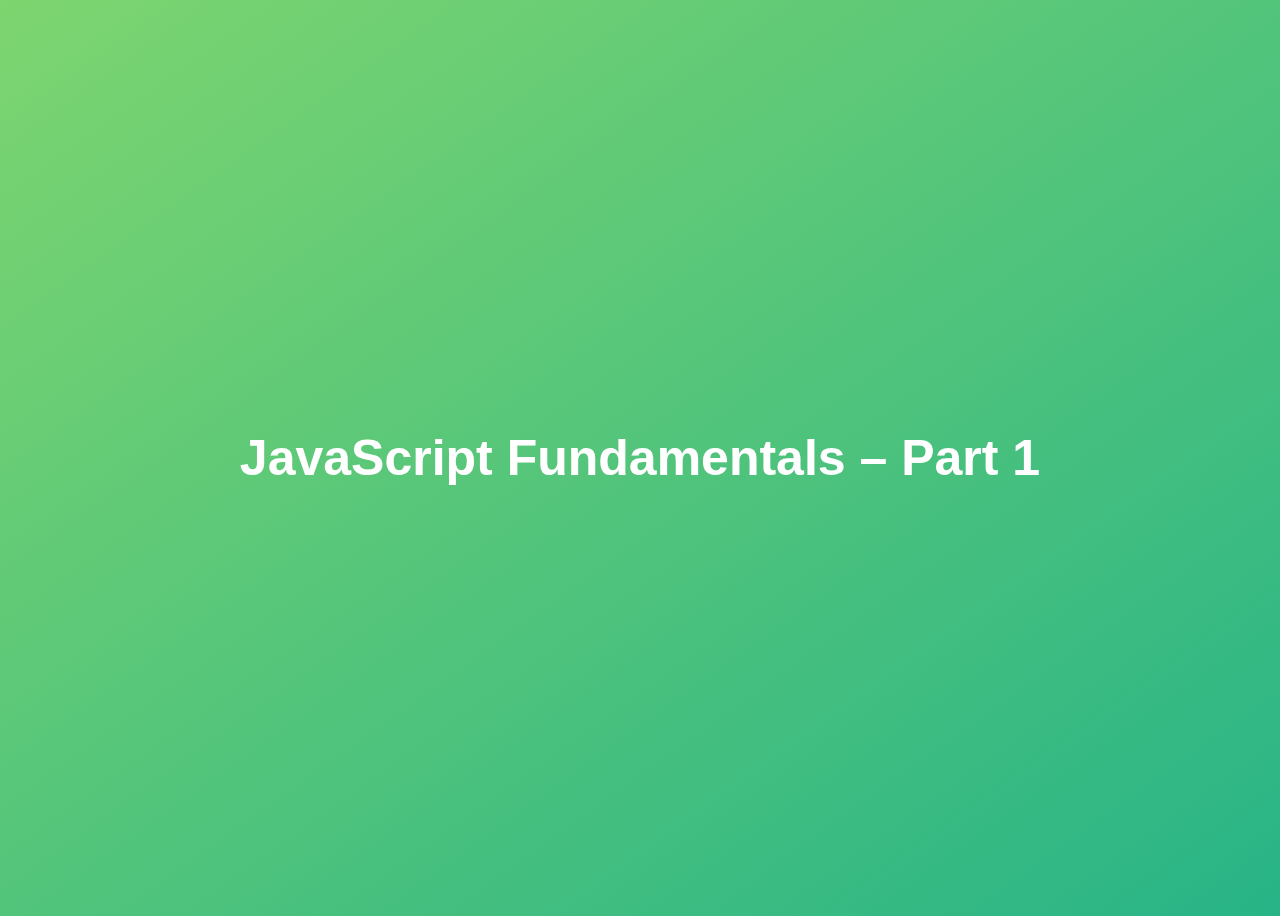
<file: projects/01-Fundamentals-Part-1/final/index.html>
<!DOCTYPE html>
<html lang="en">
  <head>
    <meta charset="UTF-8" />
    <meta name="viewport" content="width=device-width, initial-scale=1.0" />
    <meta http-equiv="X-UA-Compatible" content="ie=edge" />
    <title>JavaScript Fundamentals – Part 1</title>
    <style>
      body {
        height: 100vh;
        display: flex;
        align-items: center;
        background: linear-gradient(to top left, #28b487, #7dd56f);
      }
      h1 {
        font-family: sans-serif;
        font-size: 50px;
        line-height: 1.3;
        width: 100%;
        padding: 30px;
        text-align: center;
        color: white;
      }
    </style>
  </head>
  <body>
    <h1>JavaScript Fundamentals – Part 1</h1>

    <script src="script.js"></script>
  </body>
</html>
</file>
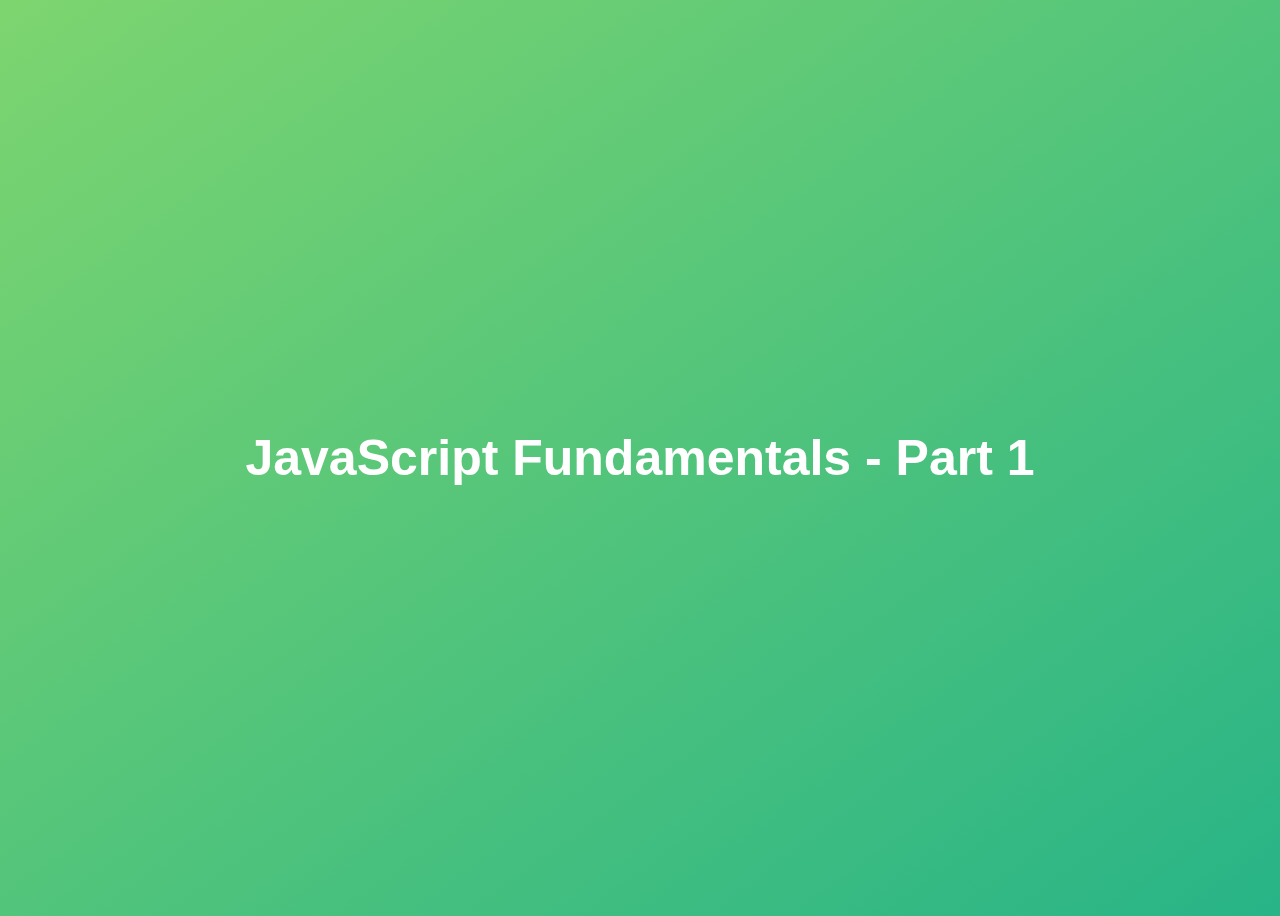
<file: projects/01-Fundamentals-Part-1/starter/index.html>
<!DOCTYPE html>
<html lang="en">

<head>
  <meta charset="UTF-8" />
  <meta name="viewport" content="width=device-width, initial-scale=1.0" />
  <meta http-equiv="X-UA-Compatible" content="ie=edge" />
  <title>JavaScript Fundamentals - Part 1</title>
  <style>
    body {
      height: 100vh;
      display: flex;
      align-items: center;
      background: linear-gradient(to top left, #28b487, #7dd56f);
    }

    h1 {
      font-family: sans-serif;
      font-size: 50px;
      line-height: 1.3;
      width: 100%;
      padding: 30px;
      text-align: center;
      color: white;
    }
  </style>
</head>

<body>
  <h1>JavaScript Fundamentals - Part 1</h1>

  <!-- <script src="script.js"></script> -->
  <script src="assignments.js"></script>
</body>

</html>
</file>
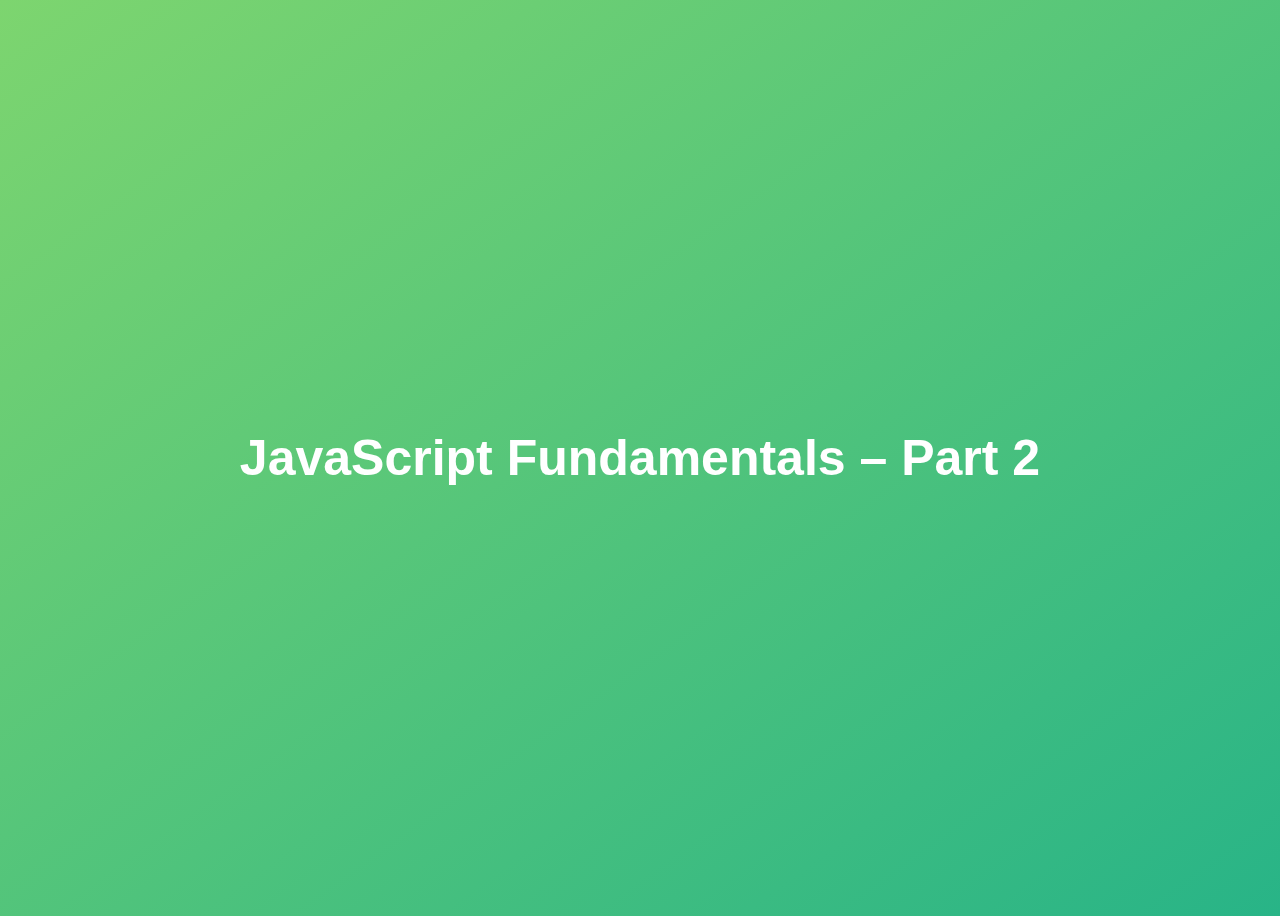
<file: projects/02-Fundamentals-Part-2/final/index.html>
<!DOCTYPE html>
<html lang="en">
  <head>
    <meta charset="UTF-8" />
    <meta name="viewport" content="width=device-width, initial-scale=1.0" />
    <meta http-equiv="X-UA-Compatible" content="ie=edge" />
    <title>JavaScript Fundamentals – Part 2</title>
    <style>
      body {
        height: 100vh;
        display: flex;
        align-items: center;
        background: linear-gradient(to top left, #28b487, #7dd56f);
      }
      h1 {
        font-family: sans-serif;
        font-size: 50px;
        line-height: 1.3;
        width: 100%;
        padding: 30px;
        text-align: center;
        color: white;
      }
    </style>
  </head>
  <body>
    <h1>JavaScript Fundamentals – Part 2</h1>
    <script src="script.js"></script>
  </body>
</html>
</file>
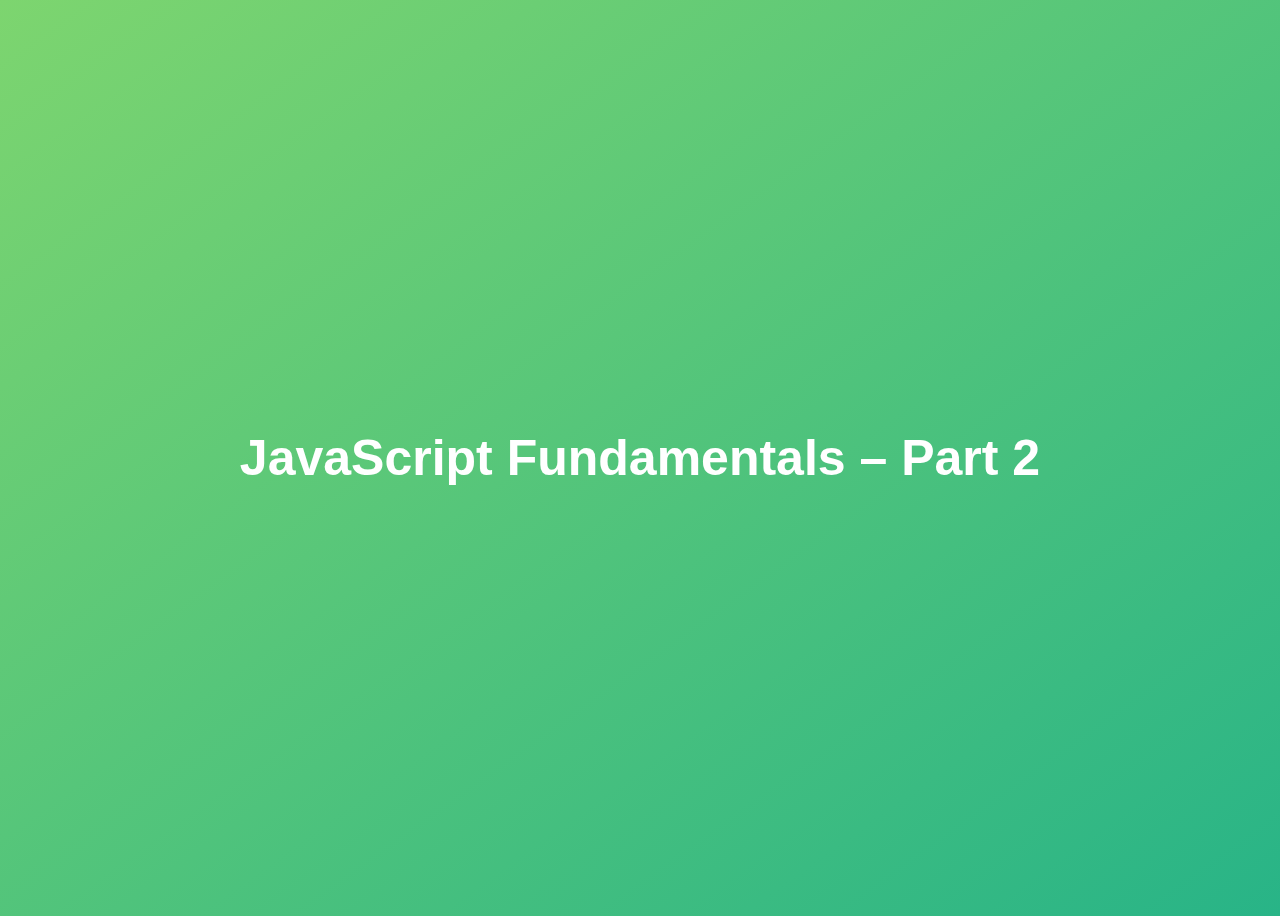
<file: projects/02-Fundamentals-Part-2/starter/index.html>
<!DOCTYPE html>
<html lang="en">
  <head>
    <meta charset="UTF-8" />
    <meta name="viewport" content="width=device-width, initial-scale=1.0" />
    <meta http-equiv="X-UA-Compatible" content="ie=edge" />
    <title>JavaScript Fundamentals – Part 2</title>
    <style>
      body {
        height: 100vh;
        display: flex;
        align-items: center;
        background: linear-gradient(to top left, #28b487, #7dd56f);
      }
      h1 {
        font-family: sans-serif;
        font-size: 50px;
        line-height: 1.3;
        width: 100%;
        padding: 30px;
        text-align: center;
        color: white;
      }
    </style>
  </head>
  <body>
    <h1>JavaScript Fundamentals – Part 2</h1>
    <script src="script.js"></script>
    
  </body>
</html>
</file>
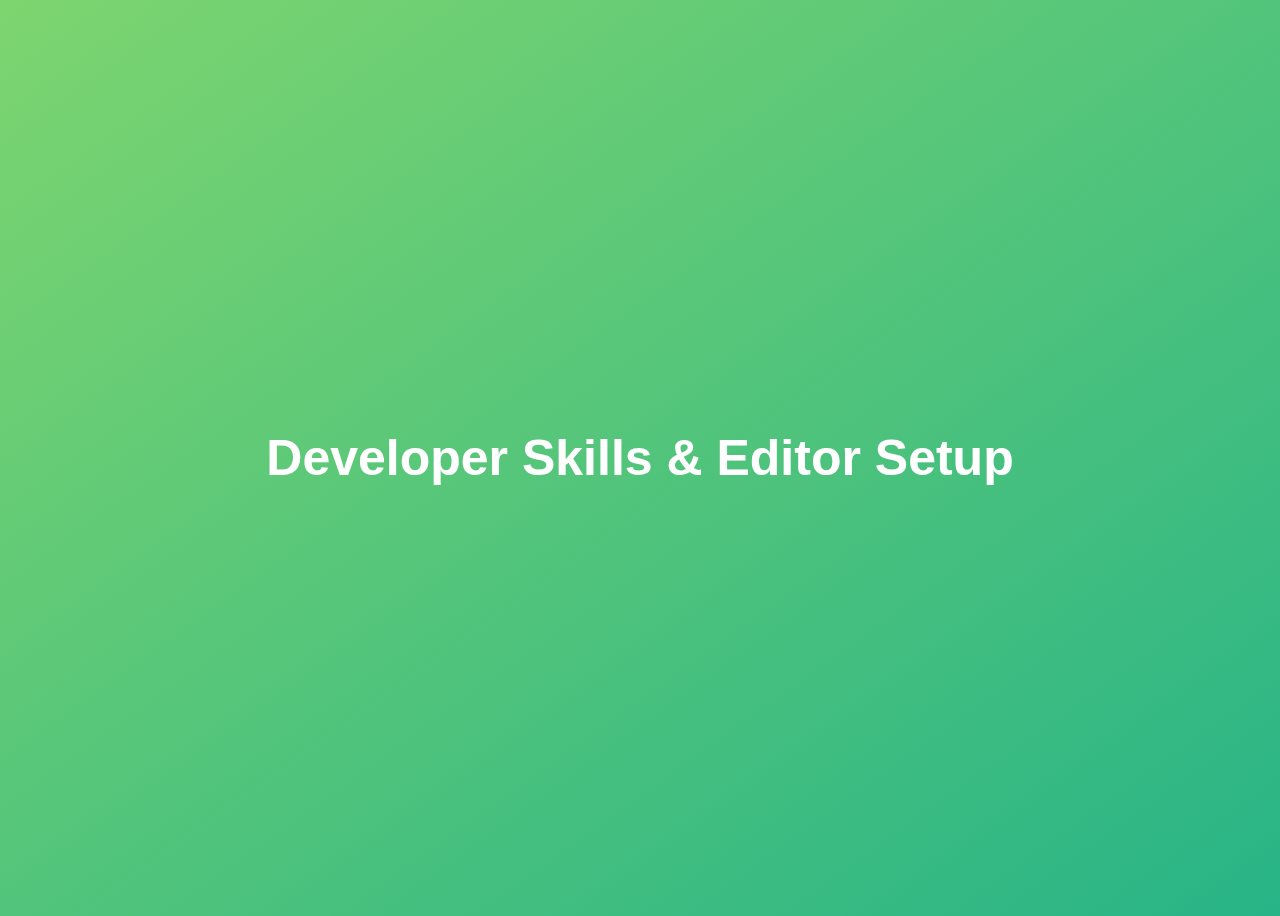
<file: projects/03-Developer-Skills/final/index.html>
<!DOCTYPE html>
<html lang="en">
  <head>
    <meta charset="UTF-8" />
    <meta name="viewport" content="width=device-width, initial-scale=1.0" />
    <meta http-equiv="X-UA-Compatible" content="ie=edge" />
    <title>Developer Skills & Editor Setup</title>
    <style>
      body {
        height: 100vh;
        display: flex;
        align-items: center;
        background: linear-gradient(to top left, #28b487, #7dd56f);
      }
      h1 {
        font-family: sans-serif;
        font-size: 50px;
        line-height: 1.3;
        width: 100%;
        padding: 30px;
        text-align: center;
        color: white;
      }
    </style>
  </head>
  <body>
    <h1>Developer Skills & Editor Setup</h1>
    <script src="script.js"></script>
  </body>
</html>
</file>
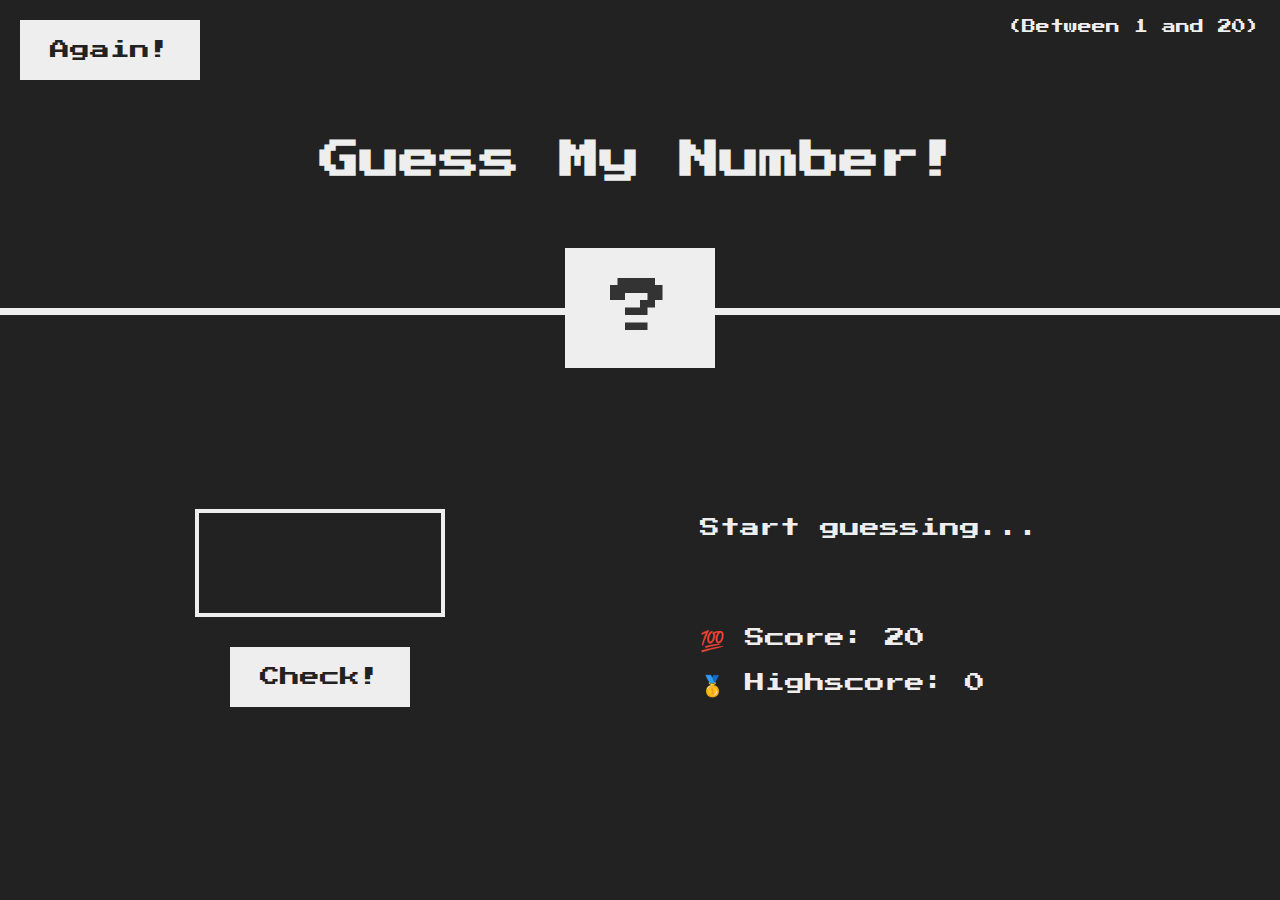
<file: projects/05-Guess-My-Number/final/index.html>
<!DOCTYPE html>
<html lang="en">
  <head>
    <meta charset="UTF-8" />
    <meta name="viewport" content="width=device-width, initial-scale=1.0" />
    <meta http-equiv="X-UA-Compatible" content="ie=edge" />
    <link rel="stylesheet" href="style.css" />
    <title>Guess My Number!</title>
  </head>
  <body>
    <header>
      <h1>Guess My Number!</h1>
      <p class="between">(Between 1 and 20)</p>
      <button class="btn again">Again!</button>
      <div class="number">?</div>
    </header>
    <main>
      <section class="left">
        <input type="number" class="guess" />
        <button class="btn check">Check!</button>
      </section>
      <section class="right">
        <p class="message">Start guessing...</p>
        <p class="label-score">💯 Score: <span class="score">20</span></p>
        <p class="label-highscore">
          🥇 Highscore: <span class="highscore">0</span>
        </p>
      </section>
    </main>
    <script src="script.js"></script>
  </body>
</html>
</file>
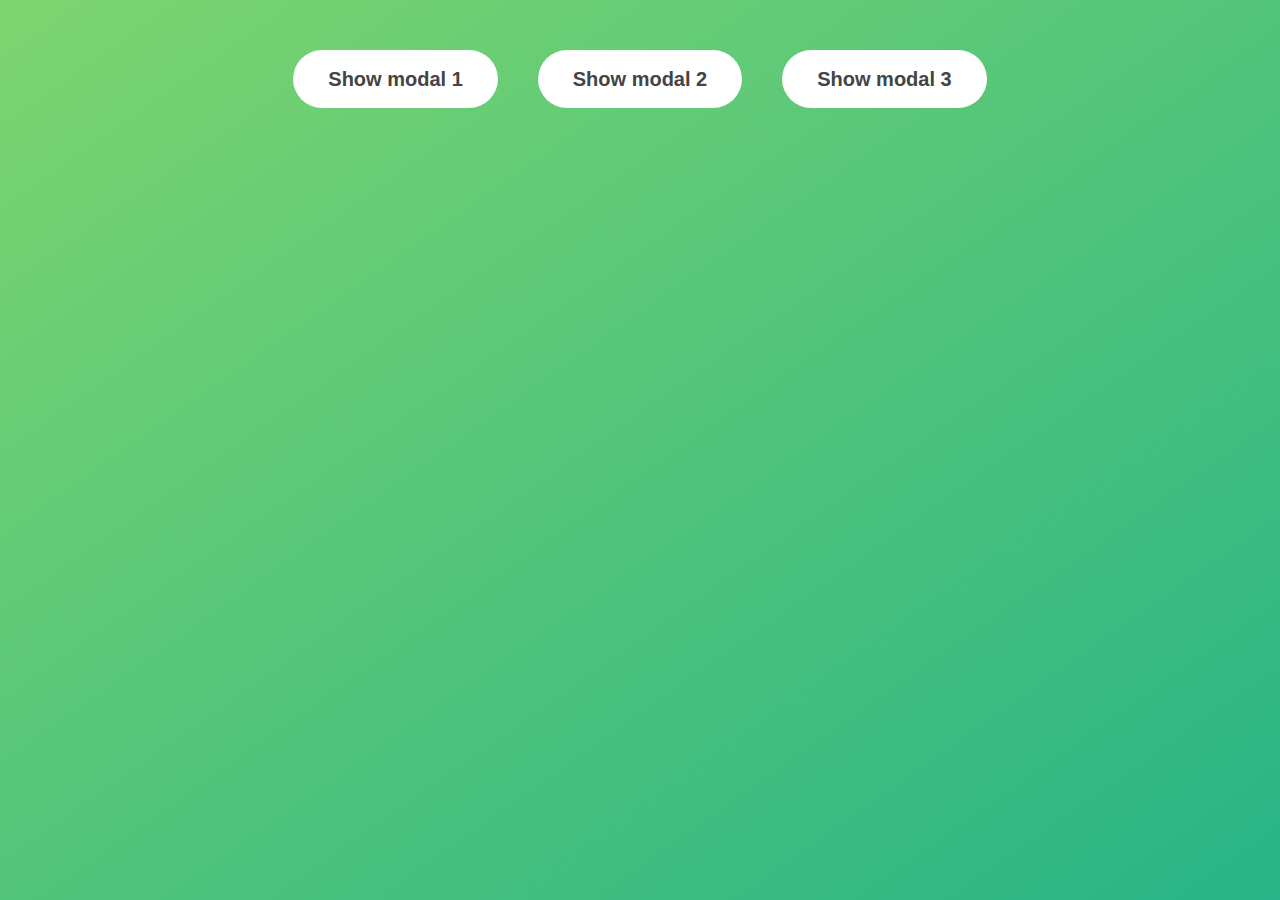
<file: projects/06-Modal/final/index.html>
<!DOCTYPE html>
<html lang="en">
  <head>
    <meta charset="UTF-8" />
    <meta name="viewport" content="width=device-width, initial-scale=1.0" />
    <meta http-equiv="X-UA-Compatible" content="ie=edge" />
    <link rel="stylesheet" href="style.css" />
    <title>Modal window</title>
  </head>
  <body>
    <button class="show-modal">Show modal 1</button>
    <button class="show-modal">Show modal 2</button>
    <button class="show-modal">Show modal 3</button>

    <div class="modal hidden">
      <button class="close-modal">&times;</button>
      <h1>I'm a modal window 😍</h1>
      <p>
        Lorem ipsum dolor sit amet, consectetur adipisicing elit, sed do eiusmod
        tempor incididunt ut labore et dolore magna aliqua. Ut enim ad minim
        veniam, quis nostrud exercitation ullamco laboris nisi ut aliquip ex ea
        commodo consequat. Duis aute irure dolor in reprehenderit in voluptate
        velit esse cillum dolore eu fugiat nulla pariatur. Excepteur sint
        occaecat cupidatat non proident, sunt in culpa qui officia deserunt
        mollit anim id est laborum.
      </p>
    </div>
    <div class="overlay hidden"></div>

    <script src="script.js"></script>
  </body>
</html>
</file>
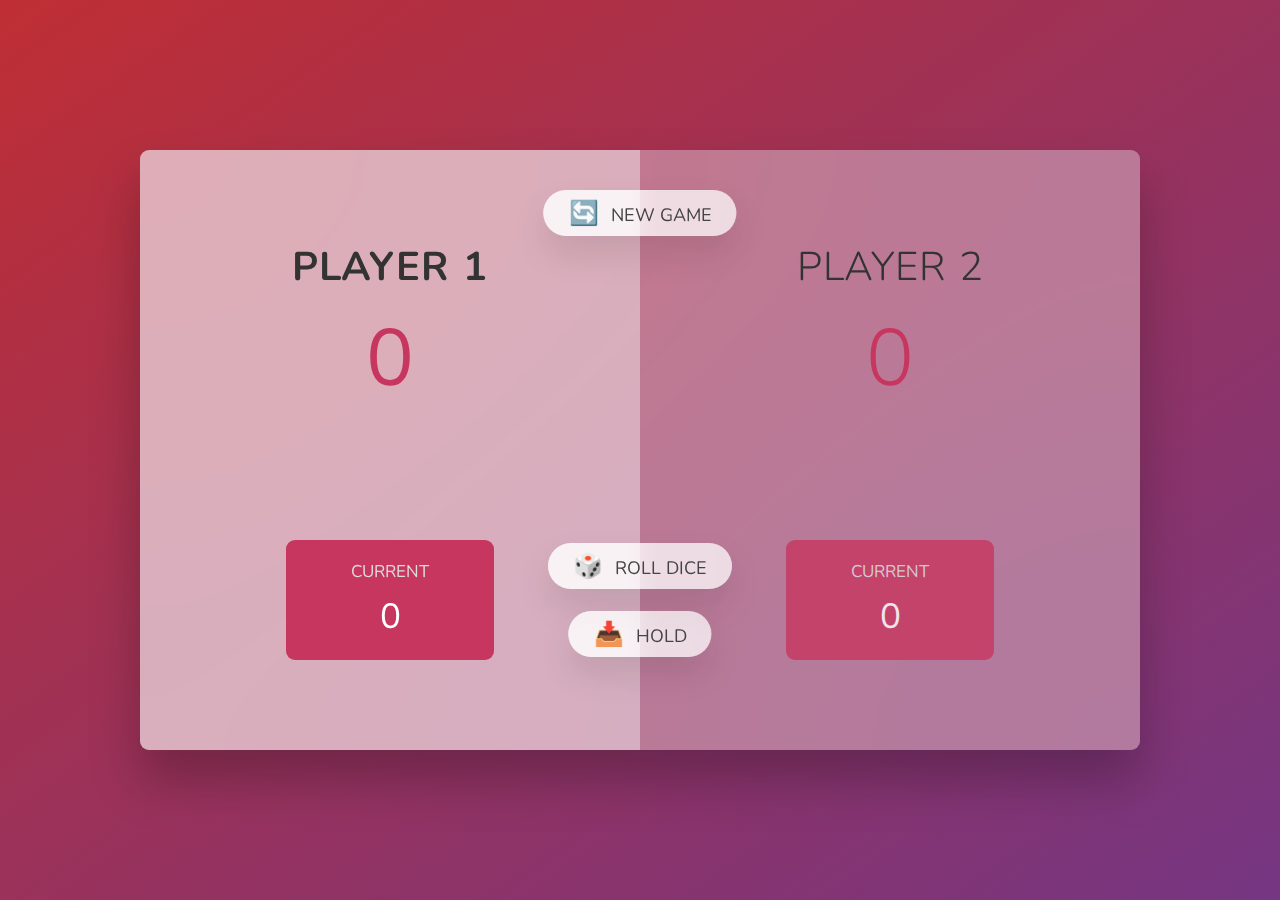
<file: projects/07-Pig-Game/final/index.html>
<!DOCTYPE html>
<html lang="en">
  <head>
    <meta charset="UTF-8" />
    <meta name="viewport" content="width=device-width, initial-scale=1.0" />
    <meta http-equiv="X-UA-Compatible" content="ie=edge" />
    <link rel="stylesheet" href="style.css" />
    <title>Pig Game</title>
  </head>
  <body>
    <main>
      <section class="player player--0 player--active">
        <h2 class="name" id="name--0">Player 1</h2>
        <p class="score" id="score--0">43</p>
        <div class="current">
          <p class="current-label">Current</p>
          <p class="current-score" id="current--0">0</p>
        </div>
      </section>
      <section class="player player--1">
        <h2 class="name" id="name--1">Player 2</h2>
        <p class="score" id="score--1">24</p>
        <div class="current">
          <p class="current-label">Current</p>
          <p class="current-score" id="current--1">0</p>
        </div>
      </section>

      <img src="dice-5.png" alt="Playing dice" class="dice" />
      <button class="btn btn--new">🔄 New game</button>
      <button class="btn btn--roll">🎲 Roll dice</button>
      <button class="btn btn--hold">📥 Hold</button>
    </main>
    <script src="script.js"></script>
  </body>
</html>
</file>
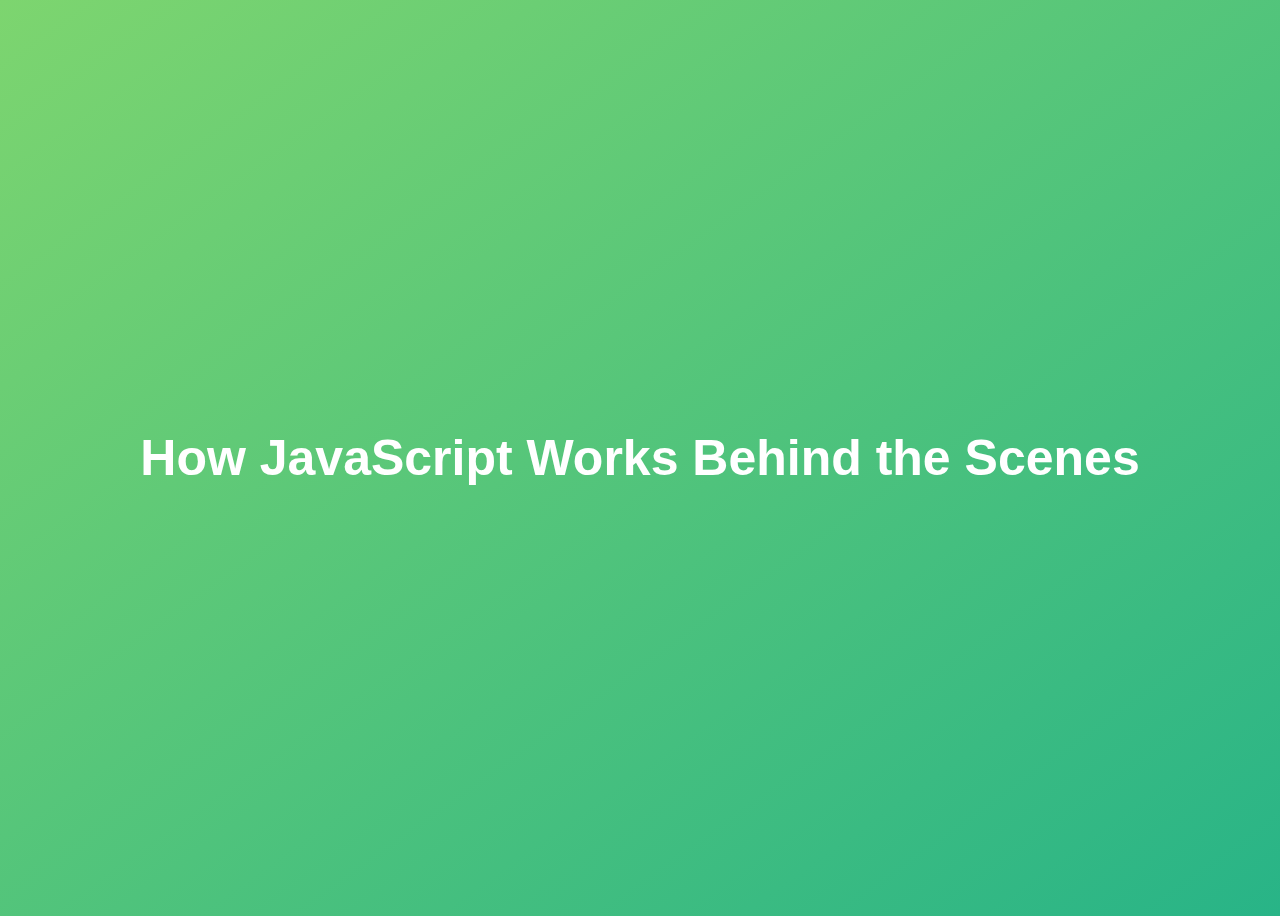
<file: projects/08-Behind-the-Scenes/final/index.html>
<!DOCTYPE html>
<html lang="en">
  <head>
    <meta charset="UTF-8" />
    <meta name="viewport" content="width=device-width, initial-scale=1.0" />
    <meta http-equiv="X-UA-Compatible" content="ie=edge" />
    <title>How JavaScript Works Behind the Scenes</title>
    <style>
      body {
        height: 100vh;
        display: flex;
        align-items: center;
        background: linear-gradient(to top left, #28b487, #7dd56f);
      }
      h1 {
        font-family: sans-serif;
        font-size: 50px;
        line-height: 1.3;
        width: 100%;
        padding: 30px;
        text-align: center;
        color: white;
      }
    </style>
  </head>
  <body>
    <h1>How JavaScript Works Behind the Scenes</h1>
    <script src="script.js"></script>
  </body>
</html>
</file>
<file: projects/05-Guess-My-Number/final/style.css>
@import url('https://fonts.googleapis.com/css?family=Press+Start+2P&display=swap');

* {
  margin: 0;
  padding: 0;
  box-sizing: inherit;
}

html {
  font-size: 62.5%;
  box-sizing: border-box;
}

body {
  font-family: 'Press Start 2P', sans-serif;
  color: #eee;
  background-color: #222;
  /* background-color: #60b347; */
}

/* LAYOUT */
header {
  position: relative;
  height: 35vh;
  border-bottom: 7px solid #eee;
}

main {
  height: 65vh;
  color: #eee;
  display: flex;
  align-items: center;
  justify-content: space-around;
}

.left {
  width: 52rem;
  display: flex;
  flex-direction: column;
  align-items: center;
}

.right {
  width: 52rem;
  font-size: 2rem;
}

/* ELEMENTS STYLE */
h1 {
  font-size: 4rem;
  text-align: center;
  position: absolute;
  width: 100%;
  top: 52%;
  left: 50%;
  transform: translate(-50%, -50%);
}

.number {
  background: #eee;
  color: #333;
  font-size: 6rem;
  width: 15rem;
  padding: 3rem 0rem;
  text-align: center;
  position: absolute;
  bottom: 0;
  left: 50%;
  transform: translate(-50%, 50%);
}

.between {
  font-size: 1.4rem;
  position: absolute;
  top: 2rem;
  right: 2rem;
}

.again {
  position: absolute;
  top: 2rem;
  left: 2rem;
}

.guess {
  background: none;
  border: 4px solid #eee;
  font-family: inherit;
  color: inherit;
  font-size: 5rem;
  padding: 2.5rem;
  width: 25rem;
  text-align: center;
  display: block;
  margin-bottom: 3rem;
}

.btn {
  border: none;
  background-color: #eee;
  color: #222;
  font-size: 2rem;
  font-family: inherit;
  padding: 2rem 3rem;
  cursor: pointer;
}

.btn:hover {
  background-color: #ccc;
}

.message {
  margin-bottom: 8rem;
  height: 3rem;
}

.label-score {
  margin-bottom: 2rem;
}
</file>
<file: projects/06-Modal/final/style.css>
* {
  margin: 0;
  padding: 0;
  box-sizing: inherit;
}

html {
  font-size: 62.5%;
  box-sizing: border-box;
}

body {
  font-family: sans-serif;
  color: #333;
  line-height: 1.5;
  height: 100vh;
  position: relative;
  display: flex;
  align-items: flex-start;
  justify-content: center;
  background: linear-gradient(to top left, #28b487, #7dd56f);
}

.show-modal {
  font-size: 2rem;
  font-weight: 600;
  padding: 1.75rem 3.5rem;
  margin: 5rem 2rem;
  border: none;
  background-color: #fff;
  color: #444;
  border-radius: 10rem;
  cursor: pointer;
}

.close-modal {
  position: absolute;
  top: 1.2rem;
  right: 2rem;
  font-size: 5rem;
  color: #333;
  cursor: pointer;
  border: none;
  background: none;
}

h1 {
  font-size: 2.5rem;
  margin-bottom: 2rem;
}

p {
  font-size: 1.8rem;
}

/* -------------------------- */
/* CLASSES TO MAKE MODAL WORK */
.hidden {
  display: none;
}

.modal {
  position: absolute;
  top: 50%;
  left: 50%;
  transform: translate(-50%, -50%);
  width: 70%;

  background-color: white;
  padding: 6rem;
  border-radius: 5px;
  box-shadow: 0 3rem 5rem rgba(0, 0, 0, 0.3);
  z-index: 10;
}

.overlay {
  position: absolute;
  top: 0;
  left: 0;
  width: 100%;
  height: 100%;
  background-color: rgba(0, 0, 0, 0.6);
  backdrop-filter: blur(3px);
  z-index: 5;
}
</file>
<file: projects/07-Pig-Game/final/style.css>
@import url('https://fonts.googleapis.com/css2?family=Nunito&display=swap');

* {
  margin: 0;
  padding: 0;
  box-sizing: inherit;
}

html {
  font-size: 62.5%;
  box-sizing: border-box;
}

body {
  font-family: 'Nunito', sans-serif;
  font-weight: 400;
  height: 100vh;
  color: #333;
  background-image: linear-gradient(to top left, #753682 0%, #bf2e34 100%);
  display: flex;
  align-items: center;
  justify-content: center;
}

/* LAYOUT */
main {
  position: relative;
  width: 100rem;
  height: 60rem;
  background-color: rgba(255, 255, 255, 0.35);
  backdrop-filter: blur(200px);
  filter: blur();
  box-shadow: 0 3rem 5rem rgba(0, 0, 0, 0.25);
  border-radius: 9px;
  overflow: hidden;
  display: flex;
}

.player {
  flex: 50%;
  padding: 9rem;
  display: flex;
  flex-direction: column;
  align-items: center;
  transition: all 0.75s;
}

/* ELEMENTS */
.name {
  position: relative;
  font-size: 4rem;
  text-transform: uppercase;
  letter-spacing: 1px;
  word-spacing: 2px;
  font-weight: 300;
  margin-bottom: 1rem;
}

.score {
  font-size: 8rem;
  font-weight: 300;
  color: #c7365f;
  margin-bottom: auto;
}

.player--active {
  background-color: rgba(255, 255, 255, 0.4);
}
.player--active .name {
  font-weight: 700;
}
.player--active .score {
  font-weight: 400;
}

.player--active .current {
  opacity: 1;
}

.current {
  background-color: #c7365f;
  opacity: 0.8;
  border-radius: 9px;
  color: #fff;
  width: 65%;
  padding: 2rem;
  text-align: center;
  transition: all 0.75s;
}

.current-label {
  text-transform: uppercase;
  margin-bottom: 1rem;
  font-size: 1.7rem;
  color: #ddd;
}

.current-score {
  font-size: 3.5rem;
}

/* ABSOLUTE POSITIONED ELEMENTS */
.btn {
  position: absolute;
  left: 50%;
  transform: translateX(-50%);
  color: #444;
  background: none;
  border: none;
  font-family: inherit;
  font-size: 1.8rem;
  text-transform: uppercase;
  cursor: pointer;
  font-weight: 400;
  transition: all 0.2s;

  background-color: white;
  background-color: rgba(255, 255, 255, 0.6);
  backdrop-filter: blur(10px);

  padding: 0.7rem 2.5rem;
  border-radius: 50rem;
  box-shadow: 0 1.75rem 3.5rem rgba(0, 0, 0, 0.1);
}

.btn::first-letter {
  font-size: 2.4rem;
  display: inline-block;
  margin-right: 0.7rem;
}

.btn--new {
  top: 4rem;
}
.btn--roll {
  top: 39.3rem;
}
.btn--hold {
  top: 46.1rem;
}

.btn:active {
  transform: translate(-50%, 3px);
  box-shadow: 0 1rem 2rem rgba(0, 0, 0, 0.15);
}

.btn:focus {
  outline: none;
}

.dice {
  position: absolute;
  left: 50%;
  top: 16.5rem;
  transform: translateX(-50%);
  height: 10rem;
  box-shadow: 0 2rem 5rem rgba(0, 0, 0, 0.2);
}

.player--winner {
  background-color: #2f2f2f;
}

.player--winner .name {
  font-weight: 700;
  color: #c7365f;
}

.hidden {
  display: none;
}
</file>
